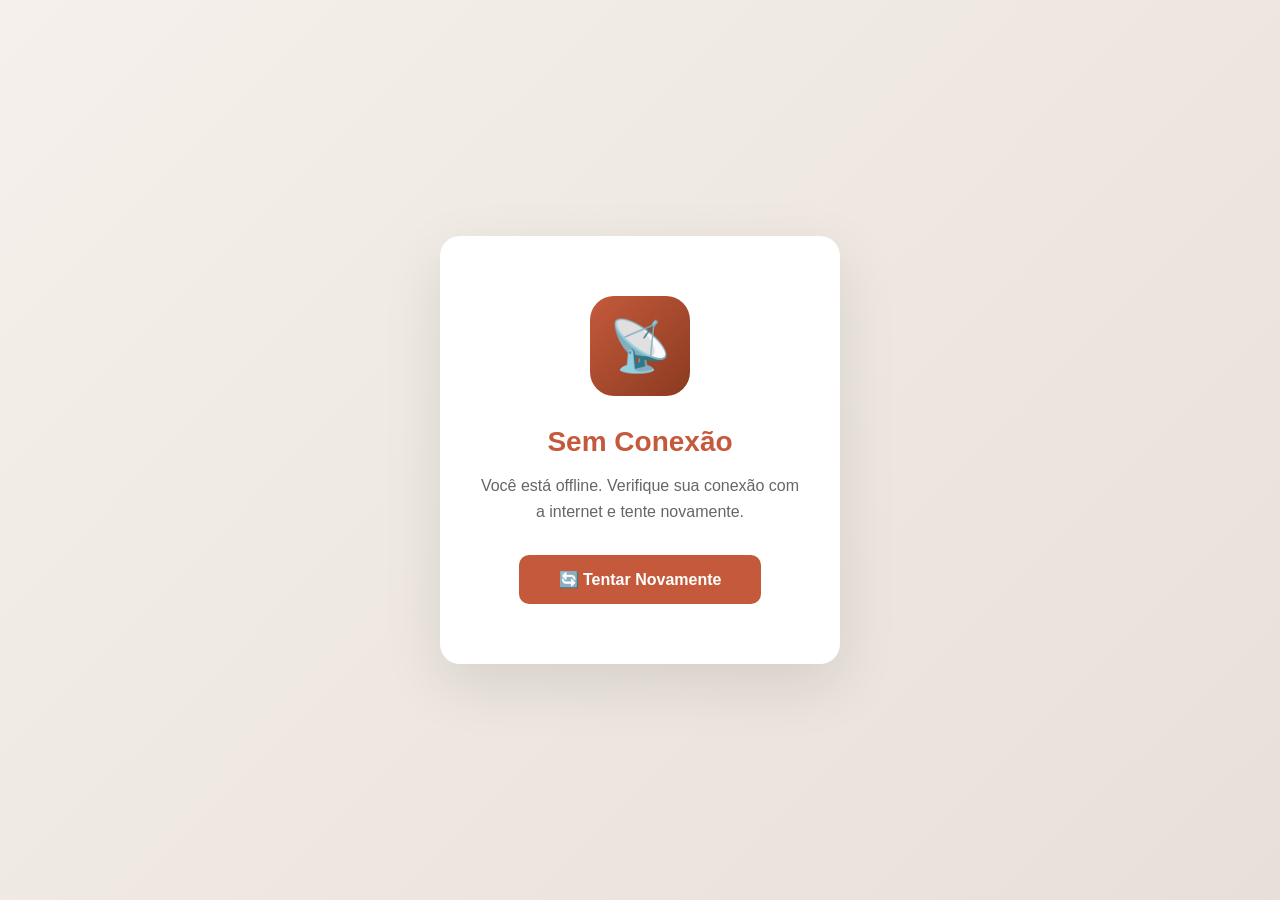
<file: offline.html>
<!DOCTYPE html>
<html lang="pt-BR">
<head>
    <meta charset="UTF-8">
    <meta name="viewport" content="width=device-width, initial-scale=1.0">
    <meta name="theme-color" content="#C45A3B">
    <title>OrçaObras - Offline</title>
    <style>
        * { margin: 0; padding: 0; box-sizing: border-box; }
        body {
            font-family: 'Aptos Narrow', 'Segoe UI', sans-serif;
            background: linear-gradient(135deg, #F5F0EB 0%, #E8E0D8 100%);
            min-height: 100vh;
            display: flex;
            align-items: center;
            justify-content: center;
            padding: 20px;
        }
        .offline-container {
            background: white;
            padding: 60px 40px;
            border-radius: 20px;
            text-align: center;
            max-width: 400px;
            box-shadow: 0 20px 60px rgba(0,0,0,0.1);
        }
        .offline-icon {
            width: 100px;
            height: 100px;
            background: linear-gradient(135deg, #C45A3B, #8B3A20);
            border-radius: 24px;
            margin: 0 auto 30px;
            display: flex;
            align-items: center;
            justify-content: center;
            font-size: 50px;
        }
        h1 { color: #C45A3B; margin-bottom: 15px; font-size: 28px; }
        p { color: #666; margin-bottom: 30px; line-height: 1.6; }
        .retry-btn {
            background: #C45A3B;
            color: white;
            border: none;
            padding: 15px 40px;
            border-radius: 10px;
            font-size: 16px;
            font-weight: 600;
            cursor: pointer;
            transition: all 0.3s;
        }
        .retry-btn:hover { background: #8B3A20; transform: translateY(-2px); }
    </style>
</head>
<body>
    <div class="offline-container">
        <div class="offline-icon">📡</div>
        <h1>Sem Conexão</h1>
        <p>Você está offline. Verifique sua conexão com a internet e tente novamente.</p>
        <button class="retry-btn" onclick="window.location.reload()">
            <span>🔄 Tentar Novamente</span>
        </button>
    </div>
</body>
</html>
</file>
